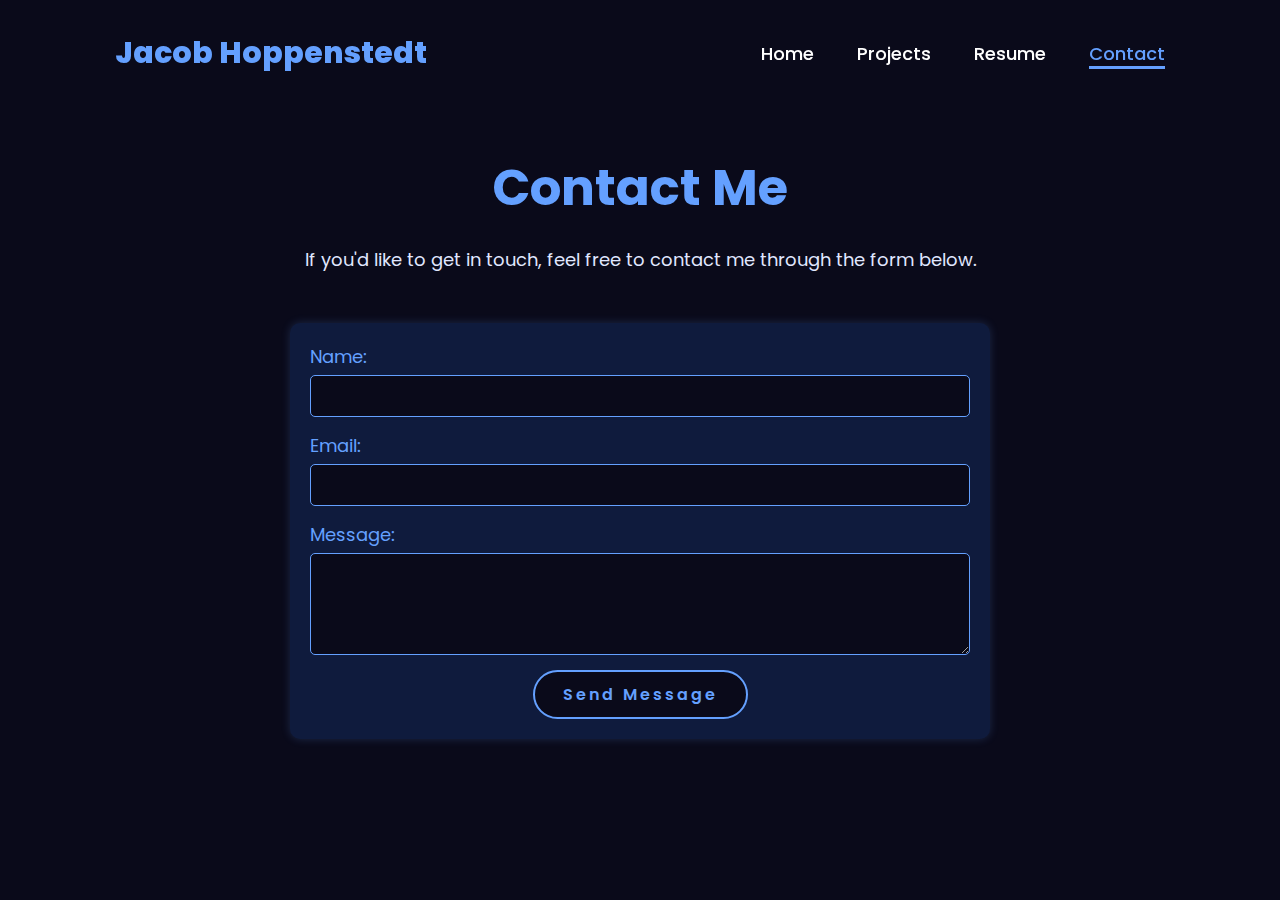
<file: contact.html>
<!DOCTYPE html>
<html lang="en">
<head>
    <meta charset="UTF-8">
    <meta name="viewport" content="width=device-width, initial-scale=1.0">
    <link rel="stylesheet" href="style.css">
    <title>Contact</title>
</head>
<body>
    <header>
        <a href="index.html" class="logo">Jacob Hoppenstedt</a>
        <nav>
            <a href="index.html">Home</a>
            <a href="projects.html">Projects</a>
            <a href="resume.html" >Resume</a>
            <a href="contact.html" class="active">Contact</a>
        </nav>
    </header>

    <section class="contact">
        <h1 class="page-title">Contact Me</h1>
        <p class="page-description">If you'd like to get in touch, feel free to contact me through the form below.</p>

        <div class="contact-form">
            <form action="#" method="post">
                <label for="name">Name:</label>
                <input type="text" id="name" name="name" required>

                <label for="email">Email:</label>
                <input type="email" id="email" name="email" required>

                <label for="message">Message:</label>
                <textarea id="message" name="message" rows="4" required></textarea>

                <button type="submit" class="btn">Send Message</button>
            </form>
        </div>
    </section>
</body>
</html>
</file>
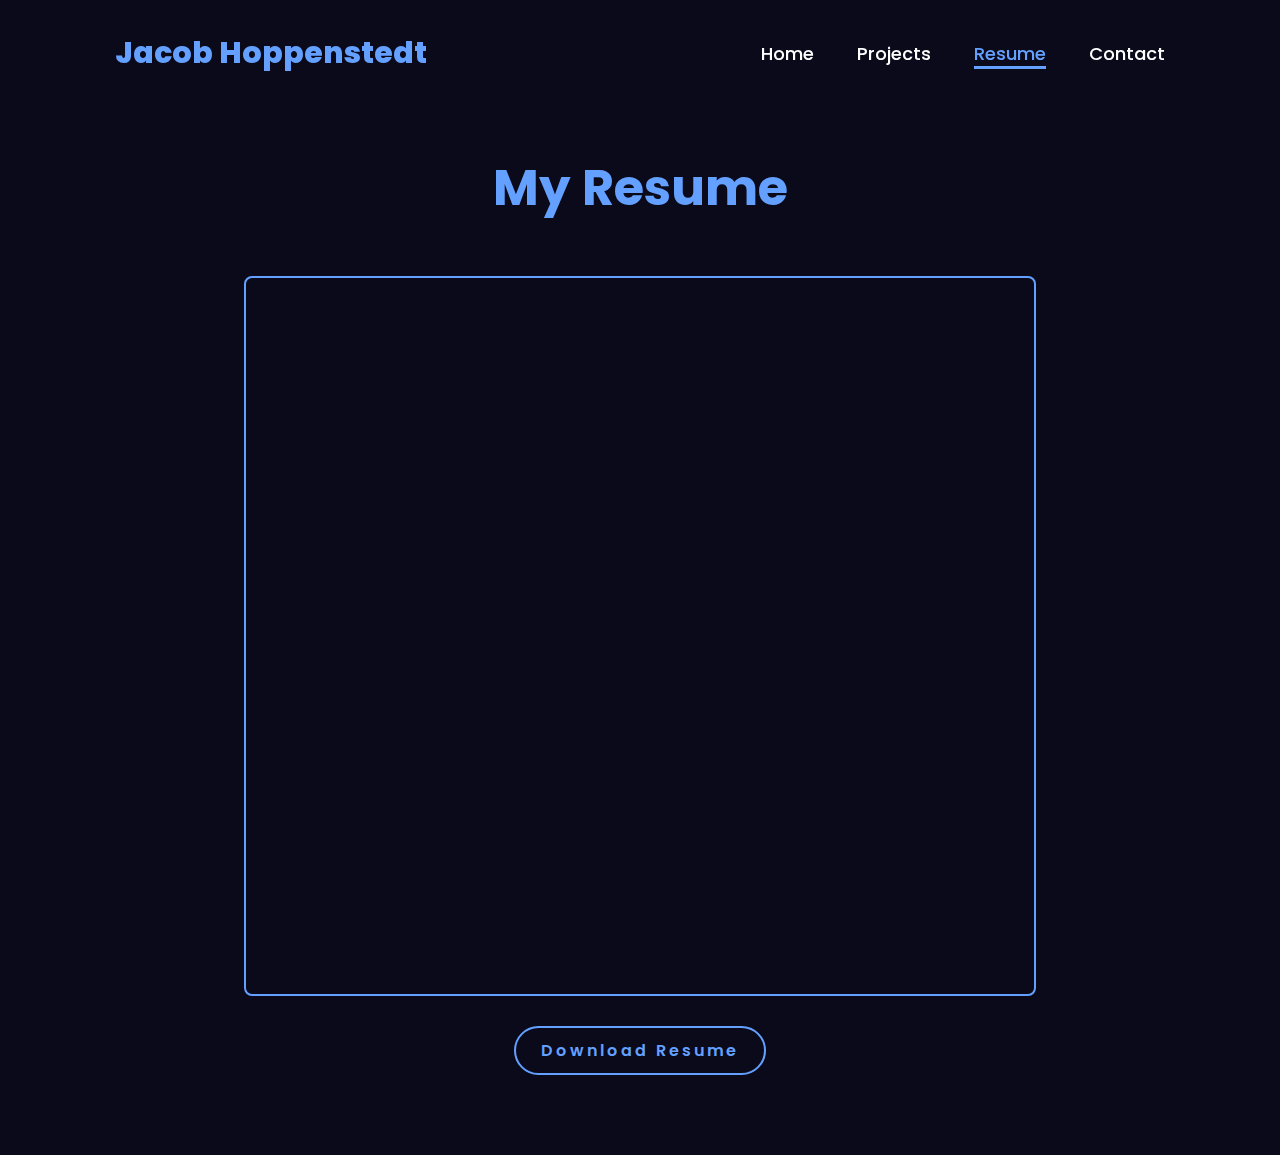
<file: resume.html>
<!DOCTYPE html>
<html lang="en">
<head>
    <meta charset="UTF-8">
    <meta name="viewport" content="width=device-width, initial-scale=1.0">
    <link rel="stylesheet" href="style.css">
    <title>Resume</title>
</head>
<body>
    <header>
        <a href="index.html" class="logo">Jacob Hoppenstedt</a>
        <nav>
            <a href="index.html">Home</a>
            <a href="projects.html">Projects</a>
            <a href="resume.html" class="active">Resume</a>
            <a href="contact.html">Contact</a>
        </nav>
    </header>

    <section class="resume">
        <h1 class="page-title">My Resume</h1>
        <div class="resume-container">
            <iframe src="Hoppenstedt_resume.pdf" class="resume-viewer" frameborder="0"></iframe> <!-- Inline PDF Viewer -->
            <a href="Hoppenstedt_resume.pdf" download="Hoppenstedt_resume.pdf" class="btn download-btn">Download Resume</a>
        </div>
    </section>
</body>
</html>
</file>
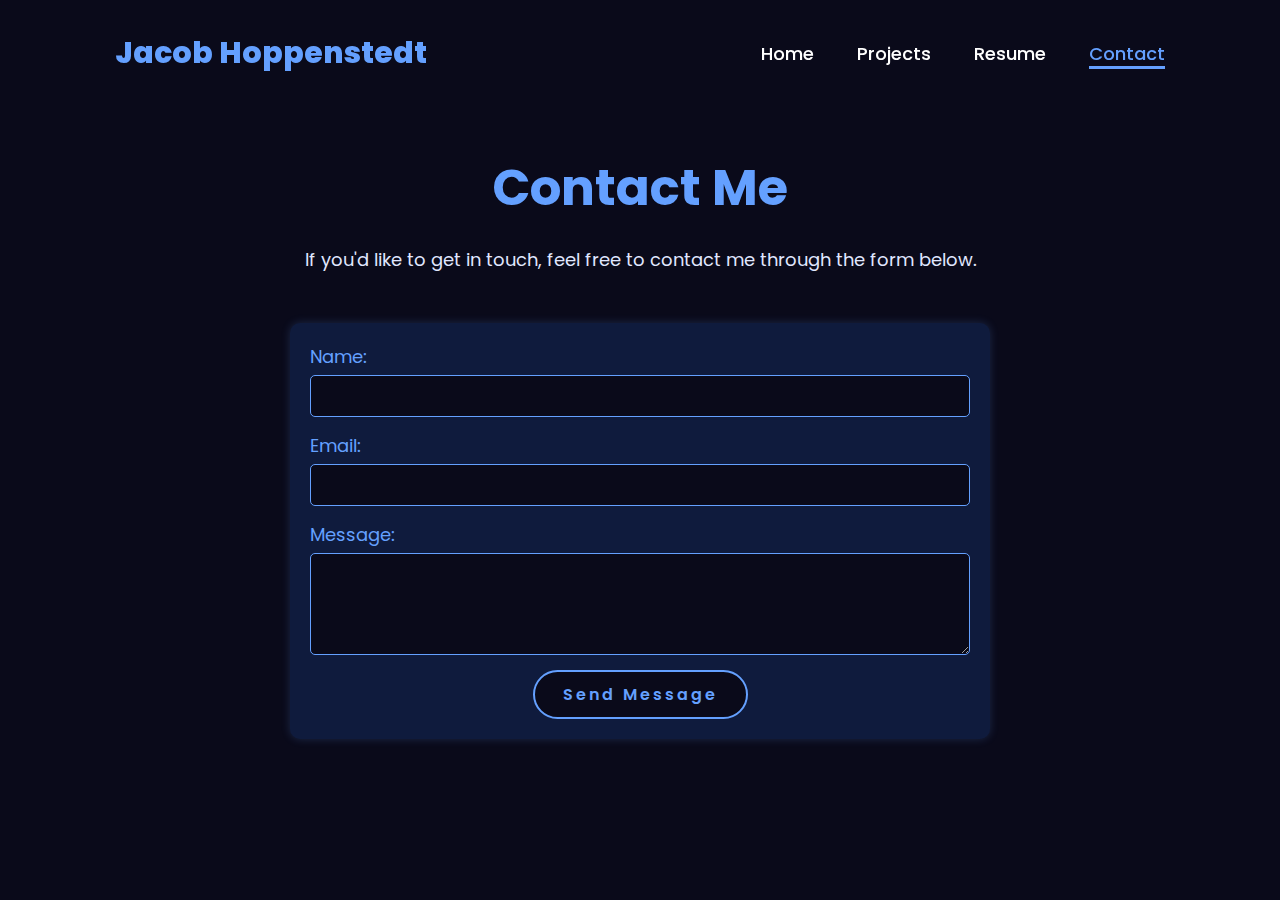
<file: src/contact.html>
<!DOCTYPE html>
<html lang="en">
<head>
    <meta charset="UTF-8">
    <meta name="viewport" content="width=device-width, initial-scale=1.0">
    <link rel="stylesheet" href="style.css">
    <title>Contact</title>
</head>
<body>
    <header>
        <a href="../index.html" class="logo">Jacob Hoppenstedt</a>
        <nav>
            <a href="../index.html">Home</a>
            <a href="projects.html">Projects</a>
            <a href="resume.html" >Resume</a>
            <a href="contact.html" class="active">Contact</a>
        </nav>
    </header>

    <section class="contact">
        <h1 class="page-title">Contact Me</h1>
        <p class="page-description">If you'd like to get in touch, feel free to contact me through the form below.</p>

        <div class="contact-form">
            <form action="#" method="post">
                <label for="name">Name:</label>
                <input type="text" id="name" name="name" required>

                <label for="email">Email:</label>
                <input type="email" id="email" name="email" required>

                <label for="message">Message:</label>
                <textarea id="message" name="message" rows="4" required></textarea>

                <button type="submit" class="btn">Send Message</button>
            </form>
        </div>
    </section>
</body>
</html>
</file>
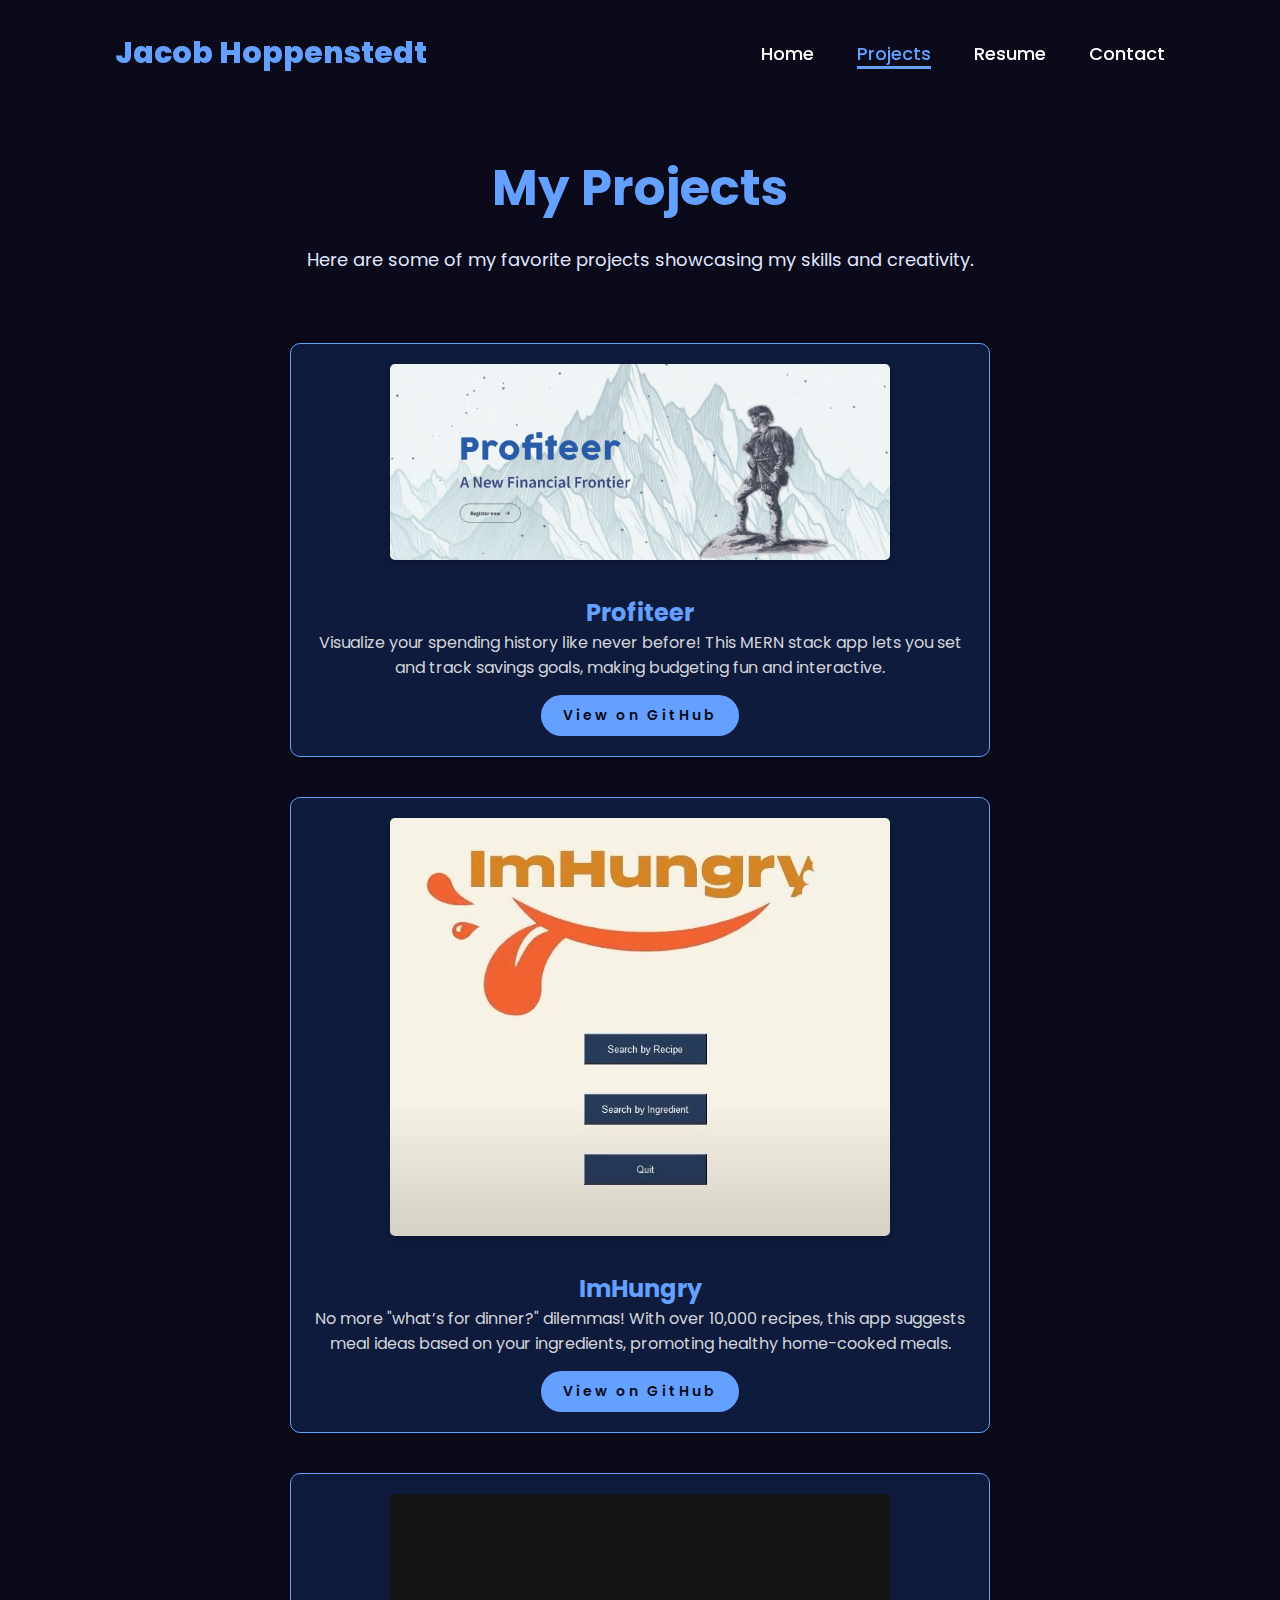
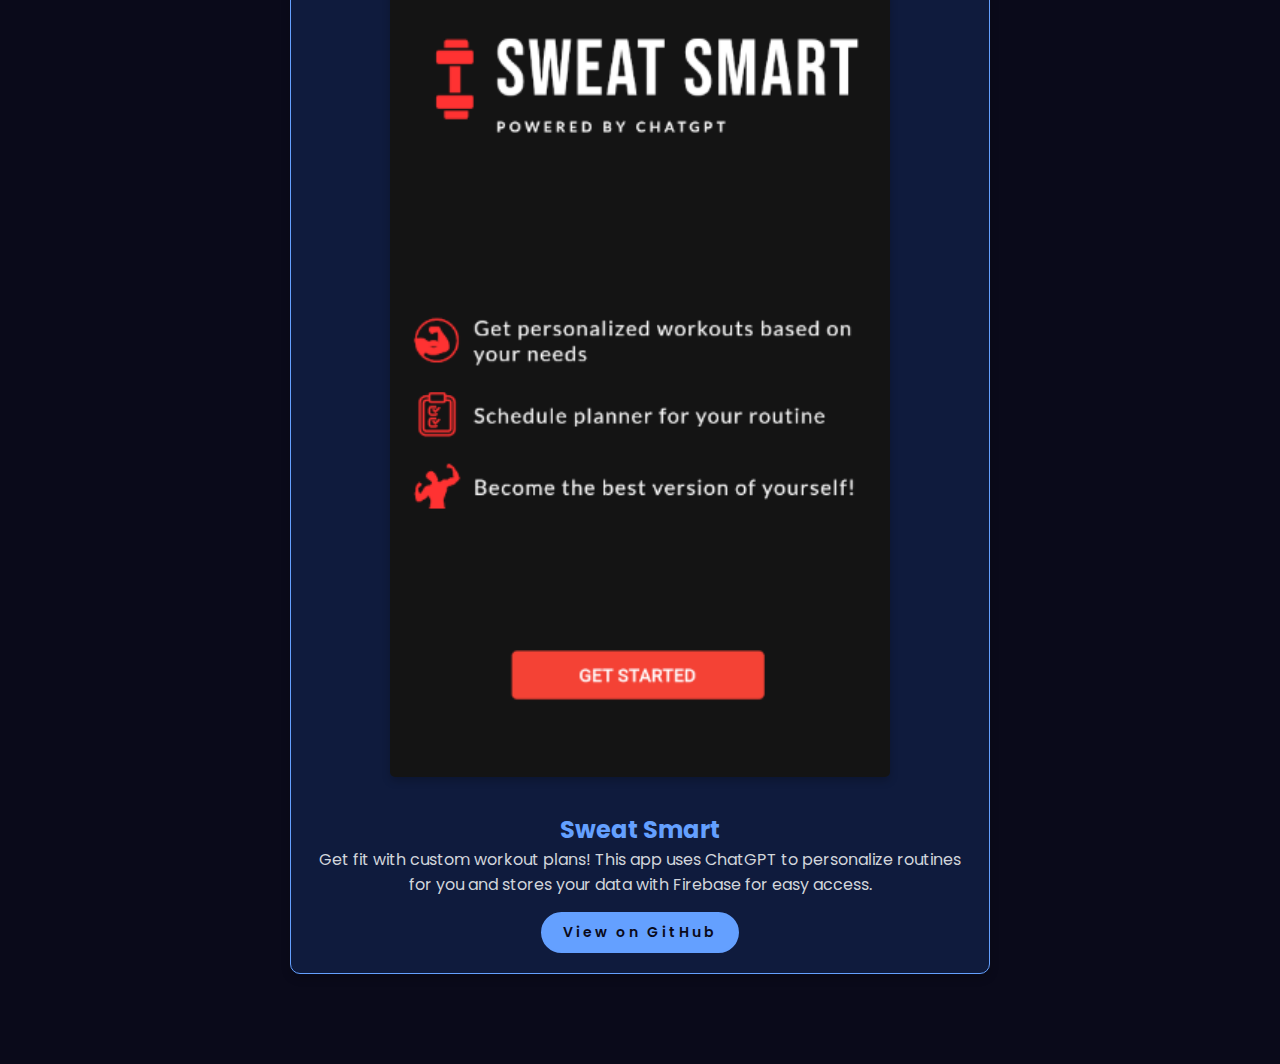
<file: src/projects.html>
<!DOCTYPE html>
<html lang="en">
<head>
    <meta charset="UTF-8">
    <meta name="viewport" content="width=device-width, initial-scale=1.0">
    <link rel="stylesheet" href="style.css">
    <title>Projects</title>
</head>
<body>
    <header>
        <a href="../index.html" class="logo">Jacob Hoppenstedt</a>
        <nav>
            <a href="../index.html">Home</a>
            <a href="projects.html" class="active">Projects</a>
            <a href="resume.html">Resume</a>
            <a href="contact.html">Contact</a>
        </nav>
    </header>

    <section class="projects">
        <h1 class="page-title">My Projects</h1>
        <p class="page-description">Here are some of my favorite projects showcasing my skills and creativity.</p>
        
        <div class="project-list">
            <div class="project">
                <img src="../imgs/prifiteerreadme.png" alt="Financial Analytics Platform" class="project-img">
                <h2>Profiteer</h2>
                <p>Visualize your spending history like never before! This MERN stack app lets you set and track savings goals, making budgeting fun and interactive.</p>
                <a href="https://www.github.com/Drewski2222/Profiteer" target="_blank" class="btn">View on GitHub</a>
            </div>
            <div class="project">
                <img src="../imgs/imhungry.JPG" alt="Meal Planner App" class="project-img">
                <h2>ImHungry</h2>
                <p>No more "what’s for dinner?" dilemmas! With over 10,000 recipes, this app suggests meal ideas based on your ingredients, promoting healthy home-cooked meals.</p>
                <a href="https://www.github.com/JacobHoppenstedt/ImHungry" target="_blank" class="btn">View on GitHub</a>
            </div>
            <div class="project">
                <img src="../imgs/sweatsmart.png" alt="AI Workout Planner" class="project-img">
                <h2>Sweat Smart</h2>
                <p>Get fit with custom workout plans! This app uses ChatGPT to personalize routines for you and stores your data with Firebase for easy access.</p>
                <a href="https://www.github.com/d-dovale/Sweat-Smart" target="_blank" class="btn">View on GitHub</a>
            </div>
        </div>
    </section>
</body>
</html>
</file>
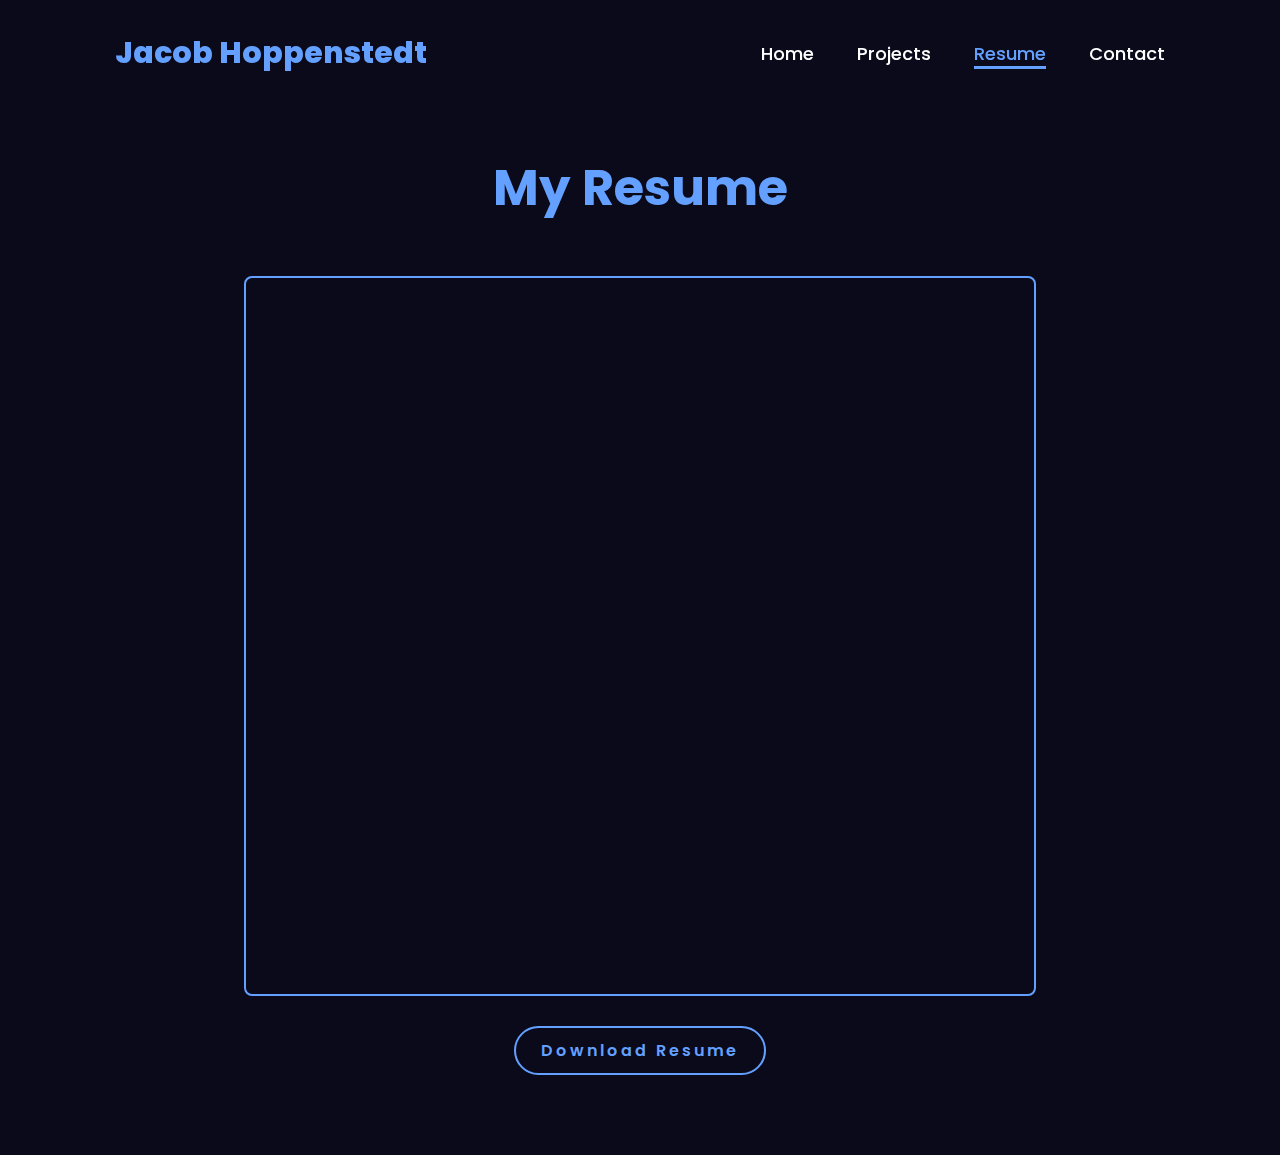
<file: src/resume.html>
<!DOCTYPE html>
<html lang="en">
<head>
    <meta charset="UTF-8">
    <meta name="viewport" content="width=device-width, initial-scale=1.0">
    <link rel="stylesheet" href="style.css">
    <title>Resume</title>
</head>
<body>
    <header>
        <a href="index.html" class="logo">Jacob Hoppenstedt</a>
        <nav>
            <a href="../index.html">Home</a>
            <a href="projects.html">Projects</a>
            <a href="resume.html" class="active">Resume</a>
            <a href="contact.html">Contact</a>
        </nav>
    </header>

    <section class="resume">
        <h1 class="page-title">My Resume</h1>
        <div class="resume-container">
            <iframe src="../imgs/Hoppenstedt_resume.pdf" class="resume-viewer" frameborder="0"></iframe> <!-- Inline PDF Viewer -->
            <a href="../imgs/Hoppenstedt_resume.pdf" download="../imgs/Hoppenstedt_resume.pdf" class="btn download-btn">Download Resume</a>
        </div>
    </section>
</body>
</html>
</file>
<file: style.css>
@import url('https://fonts.googleapis.com/css2?family=Poppins:wght@100;200;300;400;500;600&display=swap');

/* General Reset and Font */
* {
    margin: 0;
    padding: 0;
    box-sizing: border-box;
    text-decoration: none;
    border: none;
    outline: none;
    font-family: 'Poppins', sans-serif;
}

html {
    font-size: 62.5%;
}

body {
    width: 100%;
    height: 100vh;
    overflow-x: hidden;
    color: white;
    background-color: #0a0a1a;
}

/* Header and Navigation */
header {
    margin-top: 20px;
    position: fixed;
    top: 0;
    left: 0;
    width: 100%;
    padding: 1rem 9%;
    background-color: transparent;
    display: flex;
    justify-content: space-between;
    align-items: center;
    z-index: 100;
}

.logo {
    font-size: 3rem;
    color: #64a0ff;
    font-weight: 800;
    cursor: pointer;
    transition: 0.5s ease;
}

.logo:hover {
    transform: scale(1.1);
}

nav a {
    font-size: 1.8rem;
    color: white;
    margin-left: 4rem;
    font-weight: 500;
    transition: 0.3s ease;
    border-bottom: 3px solid transparent;
}

nav a:hover,
nav a.active {
    color: #64a0ff;
    border-bottom: 3px solid #64a0ff;
}

@media(max-width: 995px) {
    nav {
        position: absolute;
        display: none;
        top: 0;
        right: 0;
        width: 40%;
        border-left: 3px solid #64a0ff;
        border-bottom: 3px solid #64a0ff;
        border-bottom-left-radius: 2rem;
        padding: 1rem solid;
        background-color: #0f1b3d;
        border-top: 0.1rem solid rgba(0,0,0,0.1);
    }

    nav.active {
        display: block;
    }

    nav a {
        display: block;
        font-size: 2rem;
        margin: 3rem 0;
    }

    nav a:hover,
    nav a.active {
        padding: 1rem;
        border-radius: 0.5rem;
        border-bottom: 0.5rem solid #64a0ff;
    }
}

/* Common Section Styling */
section {
    min-height: 100vh;
    padding: 5rem 9%;
}

/* Home Page Styles */
.home {
    display: flex;
    justify-content: center;
    align-items: center;
    gap: 8rem;
    background-color: #0a0a1a;
}

.home .home-content h1 {
    font-size: 6rem;
    font-weight: 700;
    line-height: 1.3;
}

span {
    color: #64a0ff;
}

.home-content h3 {
    font-size: 4rem;
    margin-bottom: 1rem;
    font-weight: 700;
}

.home-content p {
    font-size: 1.6rem;
}

.home-img {
    border-radius: 50%;
}

.home-img img {
    position: relative;
    width: 20vw;
    border-radius: 50%;
    transition: 0.2s linear;
}

.home-img img:hover {
    font-size: 1.8rem;
    font-weight: 500;
}

.social-icons a {
    display: inline-flex;
    justify-content: center;
    align-items: center;
    width: 4rem;
    height: 4rem;
    background-color: transparent;
    border: 0.2rem solid #64a0ff;
    font-size: 2rem;
    border-radius: 50%;
    margin: 3rem 1.5rem 3rem 0;
    transition: 0.3s ease;
    color: #64a0ff;
}

.social-icons a:hover {
    color: #0a0a1a;
    transform: scale(1.3) translateY(-5px);
    background-color: #64a0ff;
    box-shadow: 0 0 25px #64a0ff;
}

/* Button Styling */
.btn {
    display: inline-block;
    padding: 1rem 2.8rem;
    background-color: #0a0a1a;
    border-radius: 4rem;
    font-size: 1.6rem;
    color: #64a0ff;
    letter-spacing: 0.3rem;
    font-weight: 600;
    border: 2px solid #64a0ff;
    transition: 0.3s ease;
    cursor: pointer;
}

.btn:hover {
    transform: scale3d(1.03);
    background-color: #64a0ff;
    color: #0a0a1a;
    box-shadow: 0 0 25px #64a0ff;
}

/* Typing Text Animation */
.typing-text {
    font-size: 34px;
    font-weight: 600;
    min-width: 280px;
}

.typing-text span {
    position: relative;
    color: #64a0ff;
    opacity: 1; /* Start visible */
    transition: opacity 1s ease-in-out; /* Slower transition */
}


.typing-text span::after {
    content: "";
    background-color: #0a0a1a;
    position: absolute;
    width: calc(100% + 8px);
    height: 100%;
    border-left: 3px solid #0a0a1a;
    right: -8;
    animation: cursor 0.6s infinite;
}

@keyframes cursor {
    to {
        border-left: 3px solid #64a0ff;
    }
}





@media (max-width: 1000px) {
    .home {
        gap: 4rem;
    }
}

@media(max-width: 995px) {
    .home {
        flex-direction: column;
        margin: 5rem 4rem;
    }

    .home .home-content h3 {
        font-size: 2.5rem;
    }

    .home-content h1 {
        font-size: 5rem;
    }

    .home-img img {
        width: 70vw;
        margin-top: 4rem;
    }
}
/* Fade-in for Home Page Elements */
.home .home-img,
.home .home-content h1, 
.home .home-content h3, 
.home .home-content p, 
.home .social-icons, 
.home .btn {
    opacity: 0; /* Start hidden */
    animation: fadeIn 1.5s ease-in-out forwards; /* Use fadeIn animation */
}

.home .home-img {
    animation-delay: 0.3s; /* Slightly earlier to bring attention to the image */
}
.home .home-content h1 {
    animation-delay: 0.25s;
}

.home .home-content h3 {
    animation-delay: .5s;
}

.home .home-content p {
    animation-delay: .75s;
}

.home .social-icons {
    animation-delay: 1s;
}

.home .btn {
    animation-delay: 1.25s;
}

/* Page Titles and Descriptions */
.page-title {
    font-size: 5rem;
    font-weight: 700;
    color: #64a0ff;
    text-align: center;
    margin-top: 10rem;
    margin-bottom: 2rem;
    animation: fadeIn 1.5s ease-in-out;
}

.page-description {
    font-size: 1.8rem;
    color: #e0e7ff;
    text-align: center;
    margin-bottom: 3rem;
    max-width: 80%;
    margin-left: auto;
    margin-right: auto;
    animation: fadeIn 2s ease-in-out;
}

/* Projects Page */
.project-list {
    display: flex;
    flex-direction: column;
    align-items: center;
    justify-content: center;
    padding: 2rem 5%;
}

.project {
    background-color: #0f1b3d;
    border: 1px solid #64a0ff;
    border-radius: 1rem;
    padding: 2rem;
    margin: 2rem 0;
    width: 100%;
    max-width: 700px;
    text-align: center;
    color: #e0e7ff;
    box-shadow: 0 4px 10px rgba(0, 0, 0, 0.2);
    transition: transform 0.3s ease, box-shadow 0.3s ease;
}

.project:hover {
    transform: scale(1.02);
    box-shadow: 0 8px 20px rgba(0, 0, 0, 0.3);
}

.project h2 {
    font-size: 2.4rem;
    color: #64a0ff;
    margin-top: 1.5rem;
}

.project p {
    font-size: 1.6rem;
    color: #d1d5db;
    margin-bottom: 1.5rem;
}

/* Project Image Styling */
.project-img {
    width: 100%;
    max-width: 500px;
    height: auto;
    border-radius: 0.5rem;
    box-shadow: 0 4px 8px rgba(0, 0, 0, 0.2);
    margin-bottom: 1.5rem;
    transition: transform 0.3s ease;
}


.project .btn {
    display: inline-block;
    padding: 0.8rem 2rem;
    font-size: 1.4rem;
    color: #0a0a1a;
    background-color: #64a0ff;
    border-radius: 4rem;
    transition: background-color 0.3s ease, box-shadow 0.3s ease;
    text-decoration: none;
}

.project .btn:hover {
    background-color: #507fc2;
    box-shadow: 0 4px 10px rgba(100, 160, 255, 0.4);
}

/* Contact Form */
.contact-form {
    display: flex;
    flex-direction: column;
    align-items: center;
    justify-content: center;
    padding: 2rem 5%;
}

.contact-form form {
    display: flex;
    flex-direction: column;
    width: 100%;
    max-width: 700px;
    background-color: #0f1b3d;
    border-radius: 1rem;
    padding: 2rem;
    box-shadow: 0 0 10px rgba(100, 160, 255, 0.2);
}

.contact-form label {
    font-size: 1.8rem;
    color: #64a0ff;
    margin-bottom: 0.5rem;
}

.contact-form input, .contact-form textarea {
    width: 100%;
    padding: 1rem;
    margin-bottom: 1.5rem;
    border-radius: 0.5rem;
    border: 1px solid #64a0ff;
    background-color: #0a0a1a;
    color: #e0e7ff;
}

.contact-form button {
    width: fit-content;
    align-self: center;
}

/* Resume Page */
.resume-container {
    display: flex;
    flex-direction: column;
    align-items: center;
    justify-content: center;
    padding: 3rem;
}

.resume-viewer {
    width: 80%;
    height: 80vh;
    border: 2px solid #64a0ff;
    border-radius: 8px;
    margin-bottom: 2rem;
}

.download-btn {
    margin-top: 1rem;
    padding: 1rem 2.5rem;
}

/* Fade-in Animation */
@keyframes fadeIn {
    from {
        opacity: 0;
        transform: translateY(20px);
    }
    to {
        opacity: 1;
        transform: translateY(0);
    }
}

/* Particles Background Styling */
#particles-js {
    position: fixed;
    width: 100%;
    height: 100%;
    top: 0;
    left: 0;
    z-index: 0;
}
</file>
<file: src/style.css>
@import url('https://fonts.googleapis.com/css2?family=Poppins:wght@100;200;300;400;500;600&display=swap');

/* General Reset and Font */
* {
    margin: 0;
    padding: 0;
    box-sizing: border-box;
    text-decoration: none;
    border: none;
    outline: none;
    font-family: 'Poppins', sans-serif;
}

html {
    font-size: 62.5%;
}

body {
    width: 100%;
    height: 100vh;
    overflow-x: hidden;
    color: white;
    background-color: #0a0a1a;
}

/* Header and Navigation */
header {
    margin-top: 20px;
    position: fixed;
    top: 0;
    left: 0;
    width: 100%;
    padding: 1rem 9%;
    background-color: transparent;
    display: flex;
    justify-content: space-between;
    align-items: center;
    z-index: 100;
}

.logo {
    font-size: 3rem;
    color: #64a0ff;
    font-weight: 800;
    cursor: pointer;
    transition: 0.5s ease;
}

.logo:hover {
    transform: scale(1.1);
}

nav a {
    font-size: 1.8rem;
    color: white;
    margin-left: 4rem;
    font-weight: 500;
    transition: 0.3s ease;
    border-bottom: 3px solid transparent;
}

nav a:hover,
nav a.active {
    color: #64a0ff;
    border-bottom: 3px solid #64a0ff;
}

@media(max-width: 995px) {
    nav {
        position: absolute;
        display: none;
        top: 0;
        right: 0;
        width: 40%;
        border-left: 3px solid #64a0ff;
        border-bottom: 3px solid #64a0ff;
        border-bottom-left-radius: 2rem;
        padding: 1rem solid;
        background-color: #0f1b3d;
        border-top: 0.1rem solid rgba(0,0,0,0.1);
    }

    nav.active {
        display: block;
    }

    nav a {
        display: block;
        font-size: 2rem;
        margin: 3rem 0;
    }

    nav a:hover,
    nav a.active {
        padding: 1rem;
        border-radius: 0.5rem;
        border-bottom: 0.5rem solid #64a0ff;
    }
}

/* Common Section Styling */
section {
    min-height: 100vh;
    padding: 5rem 9%;
}

/* Home Page Styles */
.home {
    display: flex;
    justify-content: center;
    align-items: center;
    gap: 8rem;
    background-color: #0a0a1a;
}

.home .home-content h1 {
    font-size: 6rem;
    font-weight: 700;
    line-height: 1.3;
}

span {
    color: #64a0ff;
}

.home-content h3 {
    font-size: 4rem;
    margin-bottom: 1rem;
    font-weight: 700;
}

.home-content p {
    font-size: 1.6rem;
}

.home-img {
    border-radius: 50%;
}

.home-img img {
    position: relative;
    width: 20vw;
    border-radius: 50%;
    transition: 0.2s linear;
}

.home-img img:hover {
    font-size: 1.8rem;
    font-weight: 500;
}

.social-icons a {
    display: inline-flex;
    justify-content: center;
    align-items: center;
    width: 4rem;
    height: 4rem;
    background-color: transparent;
    border: 0.2rem solid #64a0ff;
    font-size: 2rem;
    border-radius: 50%;
    margin: 3rem 1.5rem 3rem 0;
    transition: 0.3s ease;
    color: #64a0ff;
}

.social-icons a:hover {
    color: #0a0a1a;
    transform: scale(1.3) translateY(-5px);
    background-color: #64a0ff;
    box-shadow: 0 0 25px #64a0ff;
}

/* Button Styling */
.btn {
    display: inline-block;
    padding: 1rem 2.8rem;
    background-color: #0a0a1a;
    border-radius: 4rem;
    font-size: 1.6rem;
    color: #64a0ff;
    letter-spacing: 0.3rem;
    font-weight: 600;
    border: 2px solid #64a0ff;
    transition: 0.3s ease;
    cursor: pointer;
}

.btn:hover {
    transform: scale3d(1.03);
    background-color: #64a0ff;
    color: #0a0a1a;
    box-shadow: 0 0 25px #64a0ff;
}

/* Typing Text Animation */
.typing-text {
    font-size: 34px;
    font-weight: 600;
    min-width: 280px;
}

.typing-text span {
    position: relative;
    color: #64a0ff;
    opacity: 1;
    transition: opacity 1s ease-in-out;
}


.typing-text span::after {
    content: "";
    background-color: #0a0a1a;
    position: absolute;
    width: calc(100% + 8px);
    height: 100%;
    border-left: 3px solid #0a0a1a;
    right: -8;
    animation: cursor 0.6s infinite;
}

@keyframes cursor {
    to {
        border-left: 3px solid #64a0ff;
    }
}





@media (max-width: 1000px) {
    .home {
        gap: 4rem;
    }
}

@media(max-width: 995px) {
    .home {
        flex-direction: column;
        margin: 5rem 4rem;
    }

    .home .home-content h3 {
        font-size: 2.5rem;
    }

    .home-content h1 {
        font-size: 5rem;
    }

    .home-img img {
        width: 70vw;
        margin-top: 4rem;
    }
}
/* Fade-in for Home Page Elements */
.home .home-img,
.home .home-content h1, 
.home .home-content h3, 
.home .home-content p, 
.home .social-icons, 
.home .btn {
    opacity: 0;
    animation: fadeIn 1.5s ease-in-out forwards;
}

.home .home-img {
    animation-delay: 0.3s;
}
.home .home-content h1 {
    animation-delay: 0.25s;
}

.home .home-content h3 {
    animation-delay: .5s;
}

.home .home-content p {
    animation-delay: .75s;
}

.home .social-icons {
    animation-delay: 1s;
}

.home .btn {
    animation-delay: 1.25s;
}

/* Page Titles and Descriptions */
.page-title {
    font-size: 5rem;
    font-weight: 700;
    color: #64a0ff;
    text-align: center;
    margin-top: 10rem;
    margin-bottom: 2rem;
    animation: fadeIn 1.5s ease-in-out;
}

.page-description {
    font-size: 1.8rem;
    color: #e0e7ff;
    text-align: center;
    margin-bottom: 3rem;
    max-width: 80%;
    margin-left: auto;
    margin-right: auto;
    animation: fadeIn 2s ease-in-out;
}

/* Projects Page */
.project-list {
    display: flex;
    flex-direction: column;
    align-items: center;
    justify-content: center;
    padding: 2rem 5%;
}

.project {
    background-color: #0f1b3d;
    border: 1px solid #64a0ff;
    border-radius: 1rem;
    padding: 2rem;
    margin: 2rem 0;
    width: 100%;
    max-width: 700px;
    text-align: center;
    color: #e0e7ff;
    box-shadow: 0 4px 10px rgba(0, 0, 0, 0.2);
    transition: transform 0.3s ease, box-shadow 0.3s ease;
}

.project:hover {
    transform: scale(1.02);
    box-shadow: 0 8px 20px rgba(0, 0, 0, 0.3);
}

.project h2 {
    font-size: 2.4rem;
    color: #64a0ff;
    margin-top: 1.5rem;
}

.project p {
    font-size: 1.6rem;
    color: #d1d5db;
    margin-bottom: 1.5rem;
}

/* Project Image Styling */
.project-img {
    width: 100%;
    max-width: 500px;
    height: auto;
    border-radius: 0.5rem;
    box-shadow: 0 4px 8px rgba(0, 0, 0, 0.2);
    margin-bottom: 1.5rem;
    transition: transform 0.3s ease;
}


.project .btn {
    display: inline-block;
    padding: 0.8rem 2rem;
    font-size: 1.4rem;
    color: #0a0a1a;
    background-color: #64a0ff;
    border-radius: 4rem;
    transition: background-color 0.3s ease, box-shadow 0.3s ease;
    text-decoration: none;
}

.project .btn:hover {
    background-color: #507fc2;
    box-shadow: 0 4px 10px rgba(100, 160, 255, 0.4);
}

/* Contact Form */
.contact-form {
    display: flex;
    flex-direction: column;
    align-items: center;
    justify-content: center;
    padding: 2rem 5%;
}

.contact-form form {
    display: flex;
    flex-direction: column;
    width: 100%;
    max-width: 700px;
    background-color: #0f1b3d;
    border-radius: 1rem;
    padding: 2rem;
    box-shadow: 0 0 10px rgba(100, 160, 255, 0.2);
}

.contact-form label {
    font-size: 1.8rem;
    color: #64a0ff;
    margin-bottom: 0.5rem;
}

.contact-form input, .contact-form textarea {
    width: 100%;
    padding: 1rem;
    margin-bottom: 1.5rem;
    border-radius: 0.5rem;
    border: 1px solid #64a0ff;
    background-color: #0a0a1a;
    color: #e0e7ff;
}

.contact-form button {
    width: fit-content;
    align-self: center;
}

/* Resume Page */
.resume-container {
    display: flex;
    flex-direction: column;
    align-items: center;
    justify-content: center;
    padding: 3rem;
}

.resume-viewer {
    width: 80%;
    height: 80vh;
    border: 2px solid #64a0ff;
    border-radius: 8px;
    margin-bottom: 2rem;
}

.download-btn {
    margin-top: 1rem;
    padding: 1rem 2.5rem;
}

/* Fade-in Animation */
@keyframes fadeIn {
    from {
        opacity: 0;
        transform: translateY(20px);
    }
    to {
        opacity: 1;
        transform: translateY(0);
    }
}

/* Particles Background Styling */
#particles-js {
    position: fixed;
    width: 100%;
    height: 100%;
    top: 0;
    left: 0;
    z-index: 0;
}
</file>
